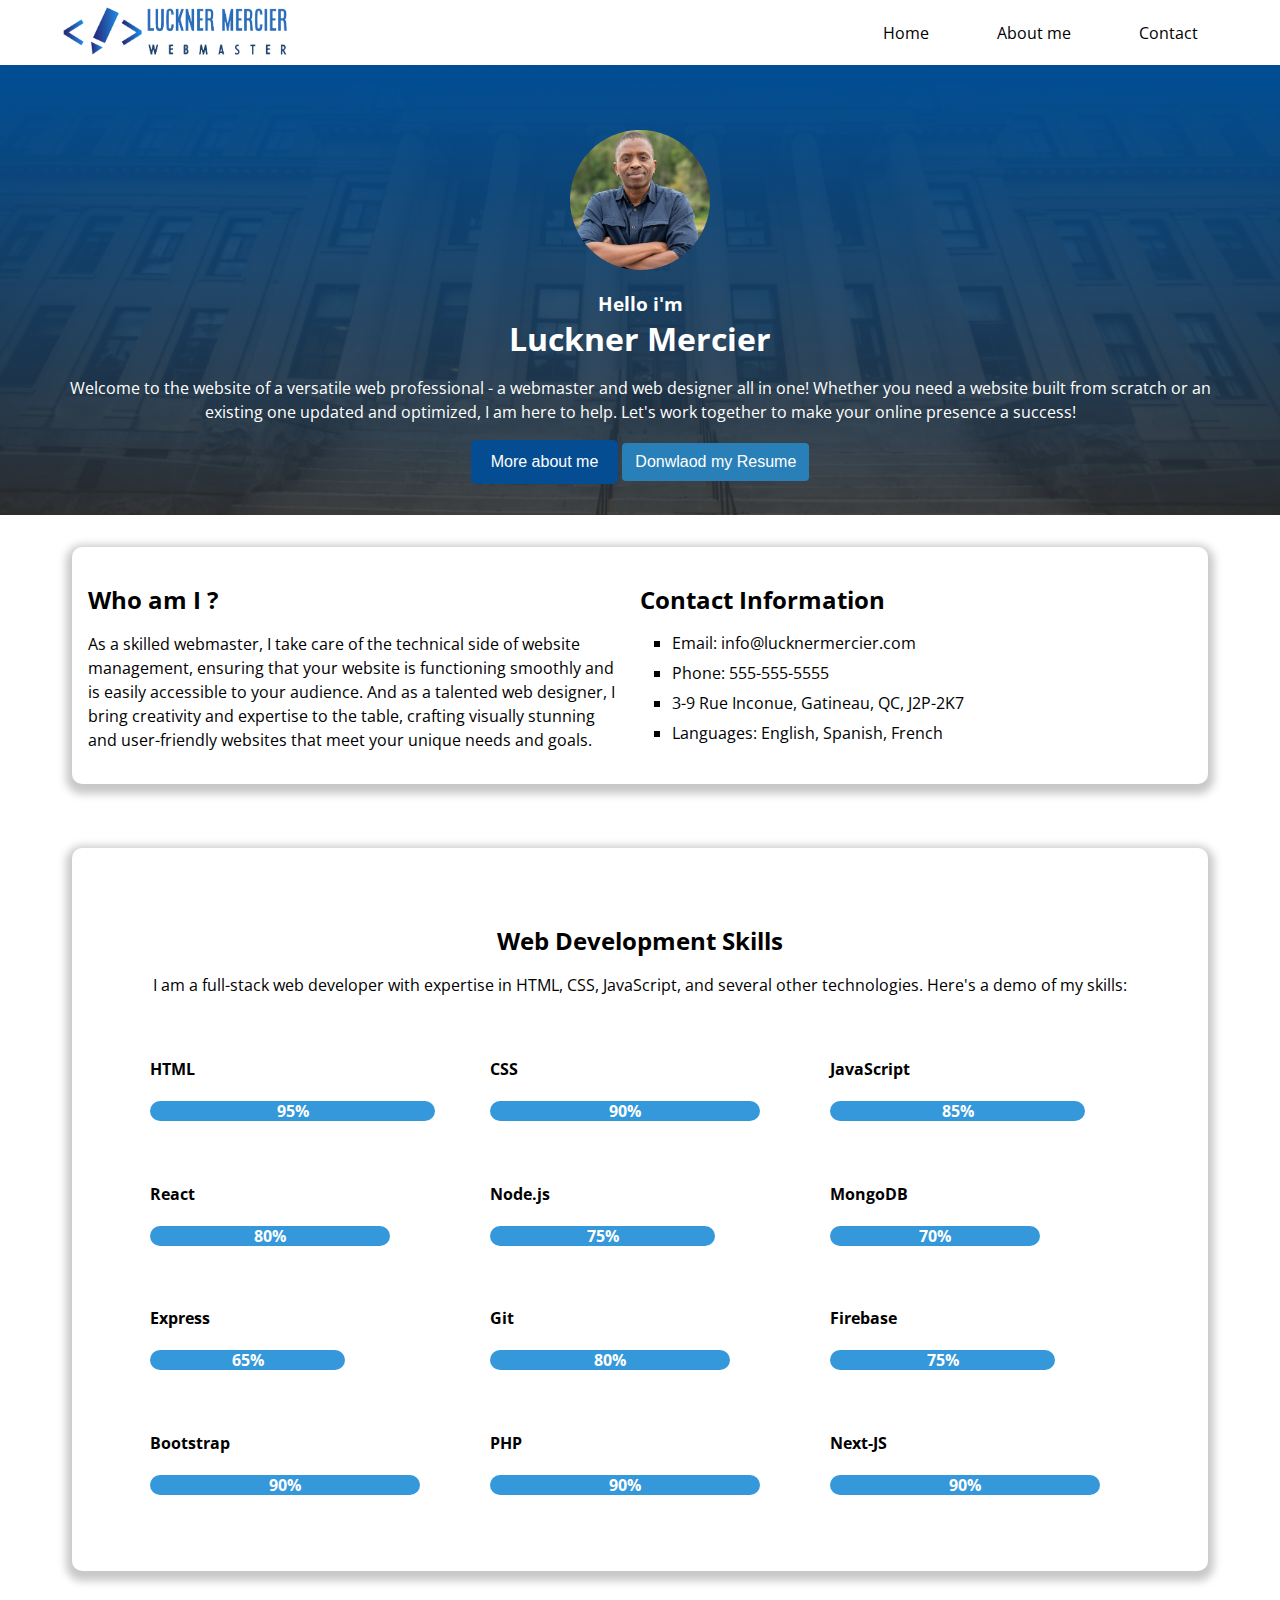
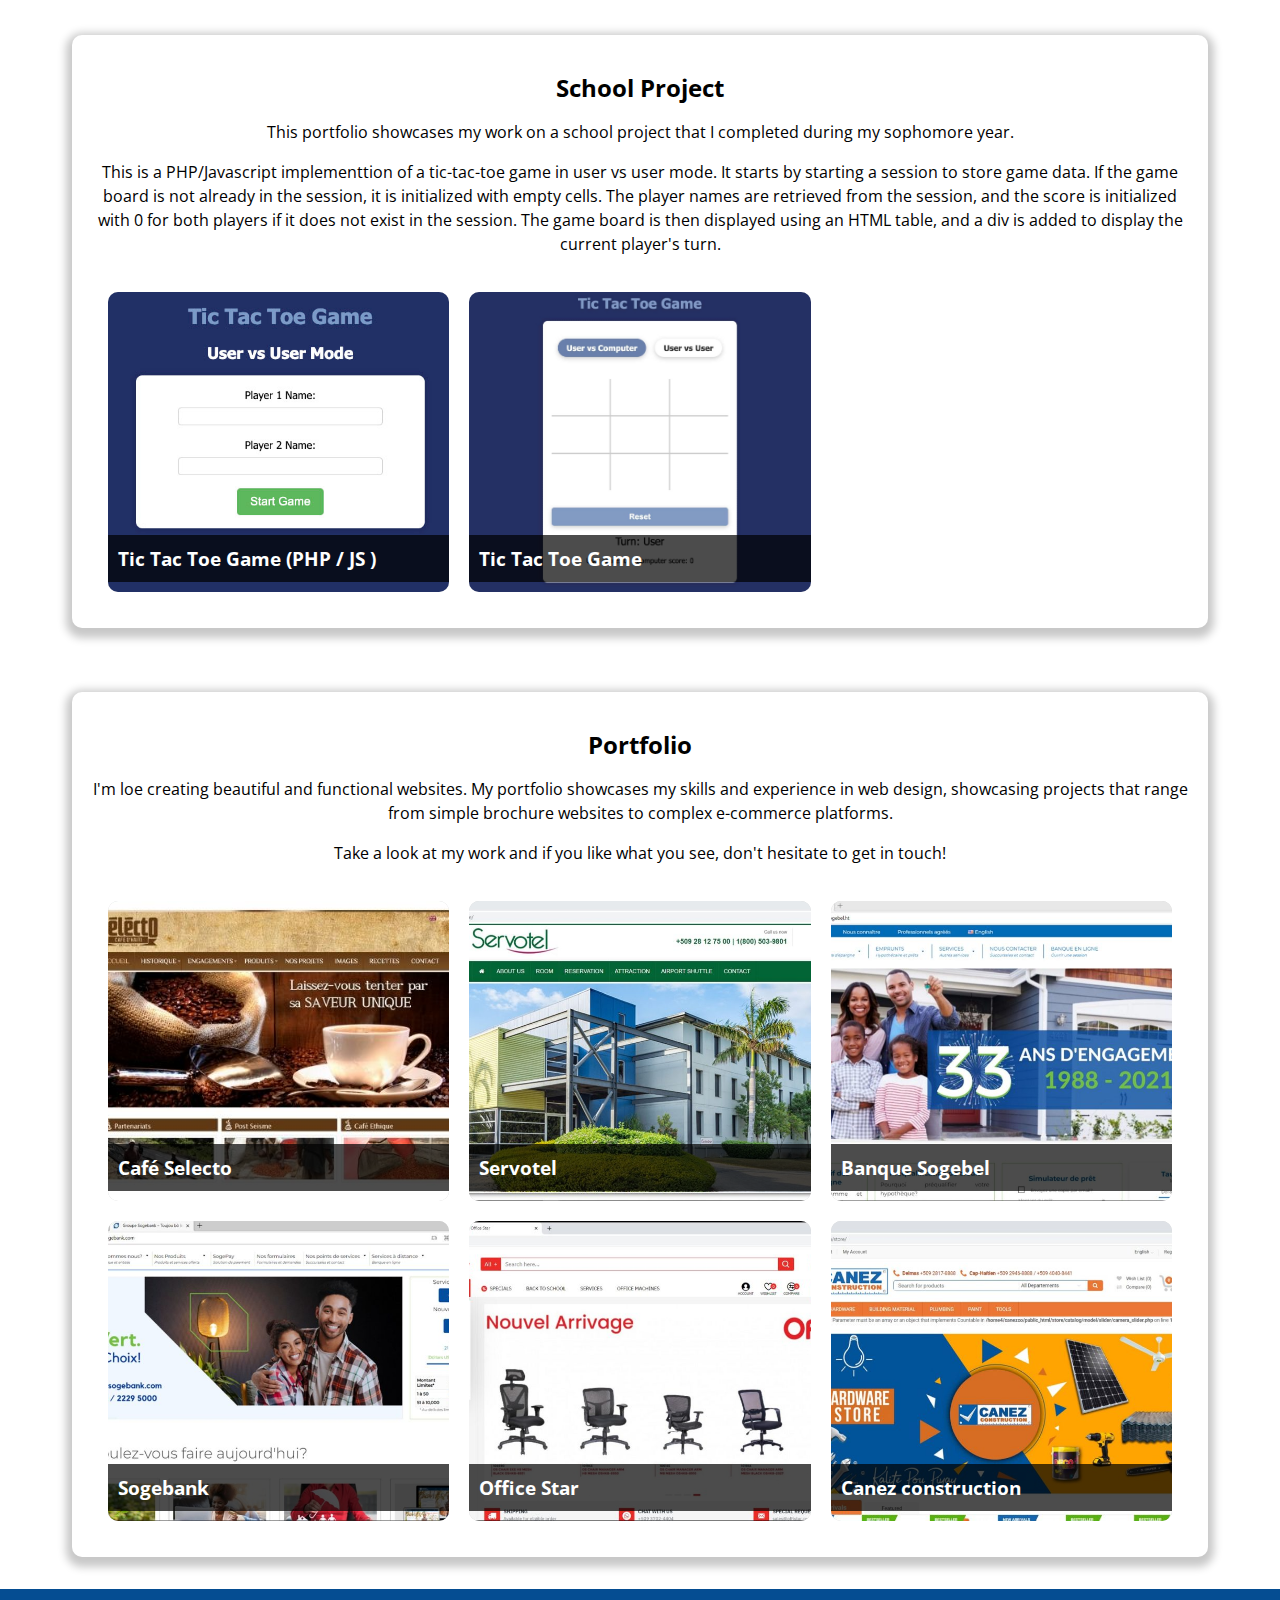
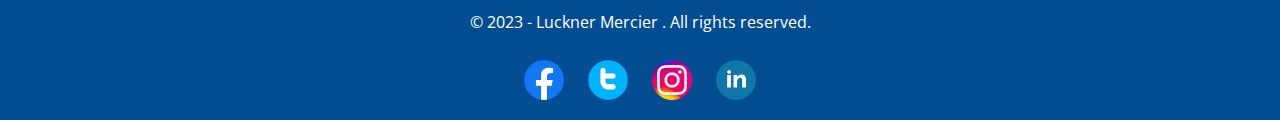
<file: index.html>
<!DOCTYPE html>
<html lang="fr">

<head>
  <meta charset="UTF-8">
  <title>Portfolio de Luckner Mercier</title>
  <link rel="stylesheet" href="style.css">

</head>

<body>

  <body>
    <div class="navbar">
      <a href="index.html"> <img src="img/logo.png" class="logo" alt="Logo"> </a>
      <nav>
        <ul>
          <li><a href="index.html">Home</a></li>
          <li><a href="about.html">About me</a></li>
          <li><a href="contact.html">Contact</a></li>
        </ul>
      </nav>
    </div>


    <header>
      <div class="banner">
        <div class="intro">
          <img class="profil" src="img/profil.png" alt="" width="72" height="57">
          <h3>Hello i'm</h3>
          <h1 class="title">Luckner Mercier</h1>
          <div class="desc">
            <p class="lead">Welcome to the website of a versatile web professional - a webmaster and web designer all in
              one! Whether you need a website built from scratch or an existing one updated
              and optimized, I am here to help. Let's work together to make your online presence a success!</p>
            <div class="button">
              <a href="about.html"><button type="button" class="btn btn-primary">More about me</button></a>
              <a href="resume.pdf"><button type="button" class="btn btn-secondary" target="_blank">Donwlaod my
                  Resume</button></a>
            </div>
          </div>
        </div>
      </div>

    </header>

    <div class="main-content">

      <div class="card">
        <div class="card-content">
          <div class="about-section">
            <h2>Who am I ?</h2>
            <p>As a skilled webmaster, I take care of the technical side of website management, ensuring that your
              website is functioning smoothly and is easily accessible to your audience. And as a talented web designer,
              I bring creativity and expertise to the table, crafting visually stunning and user-friendly websites that
              meet your unique needs and goals. </p>
          </div>
          <div class="info-section">
            <h2>Contact Information</h2>
            <ul>
              <li>Email: info@lucknermercier.com</li>
              <li>Phone: 555-555-5555</li>
              <li>3-9 Rue Inconue, Gatineau, QC, J2P-2K7</li>
              <li>Languages: English, Spanish, French</li>
            </ul>
          </div>
        </div>
      </div>


      <div class="card">
        <div class="card-content">


          <div class="skill-section">
            <h2>Web Development Skills</h2>
            <p>I am a full-stack web developer with expertise in HTML, CSS, JavaScript, and several other technologies.
              Here's a demo of my skills:</p>
            <div class="skill-demo">
              <div class="skill-item">
                <h4>HTML</h4>
                <div class="skill-level" style="width: 95%">
                  <span>95%</span>
                </div>
              </div>
              <div class="skill-item">
                <h4>CSS</h4>
                <div class="skill-level" style="width: 90%">
                  <span>90%</span>
                </div>
              </div>
              <div class="skill-item">
                <h4>JavaScript</h4>
                <div class="skill-level" style="width: 85%">
                  <span>85%</span>
                </div>
              </div>
              <div class="skill-item">
                <h4>React</h4>
                <div class="skill-level" style="width: 80%">
                  <span>80%</span>
                </div>
              </div>
              <div class="skill-item">
                <h4>Node.js</h4>
                <div class="skill-level" style="width: 75%">
                  <span>75%</span>
                </div>
              </div>
              <div class="skill-item">
                <h4>MongoDB</h4>
                <div class="skill-level" style="width: 70%">
                  <span>70%</span>
                </div>
              </div>
              <div class="skill-item">
                <h4>Express</h4>
                <div class="skill-level" style="width: 65%">
                  <span>65%</span>
                </div>
              </div>
              <div class="skill-item">
                <h4>Git</h4>
                <div class="skill-level" style="width: 80%">
                  <span>80%</span>
                </div>
              </div>
              <div class="skill-item">
                <h4>Firebase</h4>
                <div class="skill-level" style="width: 75%">
                  <span>75%</span>
                </div>
              </div>
              <div class="skill-item">
                <h4>Bootstrap</h4>
                <div class="skill-level" style="width: 90%">
                  <span>90%</span>
                </div>
              </div>
              <div class="skill-item">
                <h4>PHP</h4>
                <div class="skill-level" style="width: 90%">
                  <span>90%</span>
                </div>
              </div>
              <div class="skill-item">
                <h4>Next-JS</h4>
                <div class="skill-level" style="width: 90%">
                  <span>90%</span>
                </div>
              </div>
            </div>
          </div>
        </div>
      </div>


      <div class="card ">
        <div class="card-content project">

          <div class="projecttitle">
            <h2> School Project</h2>
            <p>This portfolio showcases my work on a school project that I completed during my sophomore year. </p>
            <p> This is a PHP/Javascript implementtion of a tic-tac-toe game in user vs user mode. It starts by starting
              a session to store game data. If the game board is not already in the session, it is initialized with
              empty cells. The player names are retrieved from the session, and the score is initialized with 0 for both
              players if it does not exist in the session. The game board is then displayed using an HTML table, and a
              div is added to display the current player's turn.</p>

          </div>
          <div class="grid-container">

            <div class="grid-item">
              <img src="img/tictactoe3.jpeg" alt="Tic Tac Toe Game version PHP">
              <a href="https://lucknermercier.com/tictactoe/" target="_blank">Play online</a>
              <h3>Tic Tac Toe Game (PHP / JS )</h3>
            </div>

            <div class="grid-item">
              <img src="img/tictactoe.jpeg" alt="Tic Tac Toe Game">
              <a href="https://htmlpreview.github.io/?https://github.com/lmerc037/TicTacToe/blob/main/index.html"
                target="_blank">Play online</a>
              <h3>Tic Tac Toe Game</h3>
            </div>





          </div>


        </div>
      </div>


      <div class="card ">
        <div class="card-content project">

          <div class="projecttitle">
            <h2> Portfolio</h2>
            <p>I'm loe creating beautiful and functional websites. My portfolio showcases my
              skills and experience in web design, showcasing projects that range from simple brochure websites to
              complex
              e-commerce platforms.</p>
            <p>Take a look at my work and if you like what you see, don't hesitate to get in touch!</p>

          </div>
          <div class="grid-container">
            <div class="grid-item">
              <img src="img/Selecto.jpeg" alt="Selecto Haiti">
              <a href="http://selectohaiti.com/home/" target="_blank">View website</a>
              <h3>Café Selecto</h3>
            </div>
            <div class="grid-item">
              <img src="img/servotelhaiti.jpeg" alt="Servotel Haiti">
              <a href="https://www.servotelhaiti.com/home/" target="_blank">View website</a>
              <h3>Servotel </h3>
            </div>
            <div class="grid-item">
              <img src="img/sogebelht.jpeg" alt="Sogebel">
              <a href="https://www.sogebel.ht/" target="_blank">View website</a>
              <h3>Banque Sogebel</h3>
            </div>
            <div class="grid-item">
              <img src="img/sogebankcom.jpeg" alt="Sogebank">
              <a href="https://www.sogebank.com/" target="_blank">View website</a>
              <h3>Sogebank</h3>
            </div>
            <div class="grid-item">
              <img src="img/offistarnet.jpeg" alt="Offistar">
              <a href="https://offistar.net/" target="_blank">View website</a>
              <h3>Office Star</h3>
            </div>

            <div class="grid-item">
              <img src="img/canezconstruction.jpeg" alt="Canez Construction">
              <a href="https://canezconstruction.com/" target="_blank">View website</a>
              <h3>Canez construction</h3>
            </div>


          </div>


        </div>
      </div>



    </div>

    <footer>
      <div class="container">
        <p>&copy; 2023 - Luckner Mercier . All rights reserved.</p>
        <div class="social-media">
          <a href="https://www.facebook.com/lucknermercier" target="_blank">
            <img src="img/facebook.png" alt="Facebook">
          </a>
          <a href="https://twitter.com/lucko_" target="_blank">
            <img src="img/twitter.png" alt="Twitter">
          </a>
          <a href="https://www.instagram.com/lucknermercier/" target="_blank">
            <img src="img/instagram.png" alt="Instagram">
          </a>
          <a href="https://www.linkedin.com/in/luckner-mercier-95314342/" target="_blank">
            <img src="img/linkedin.png" alt="LinkedIn">
          </a>
        </div>
      </div>
    </footer>

  </body>

</body>

</html>
</file>
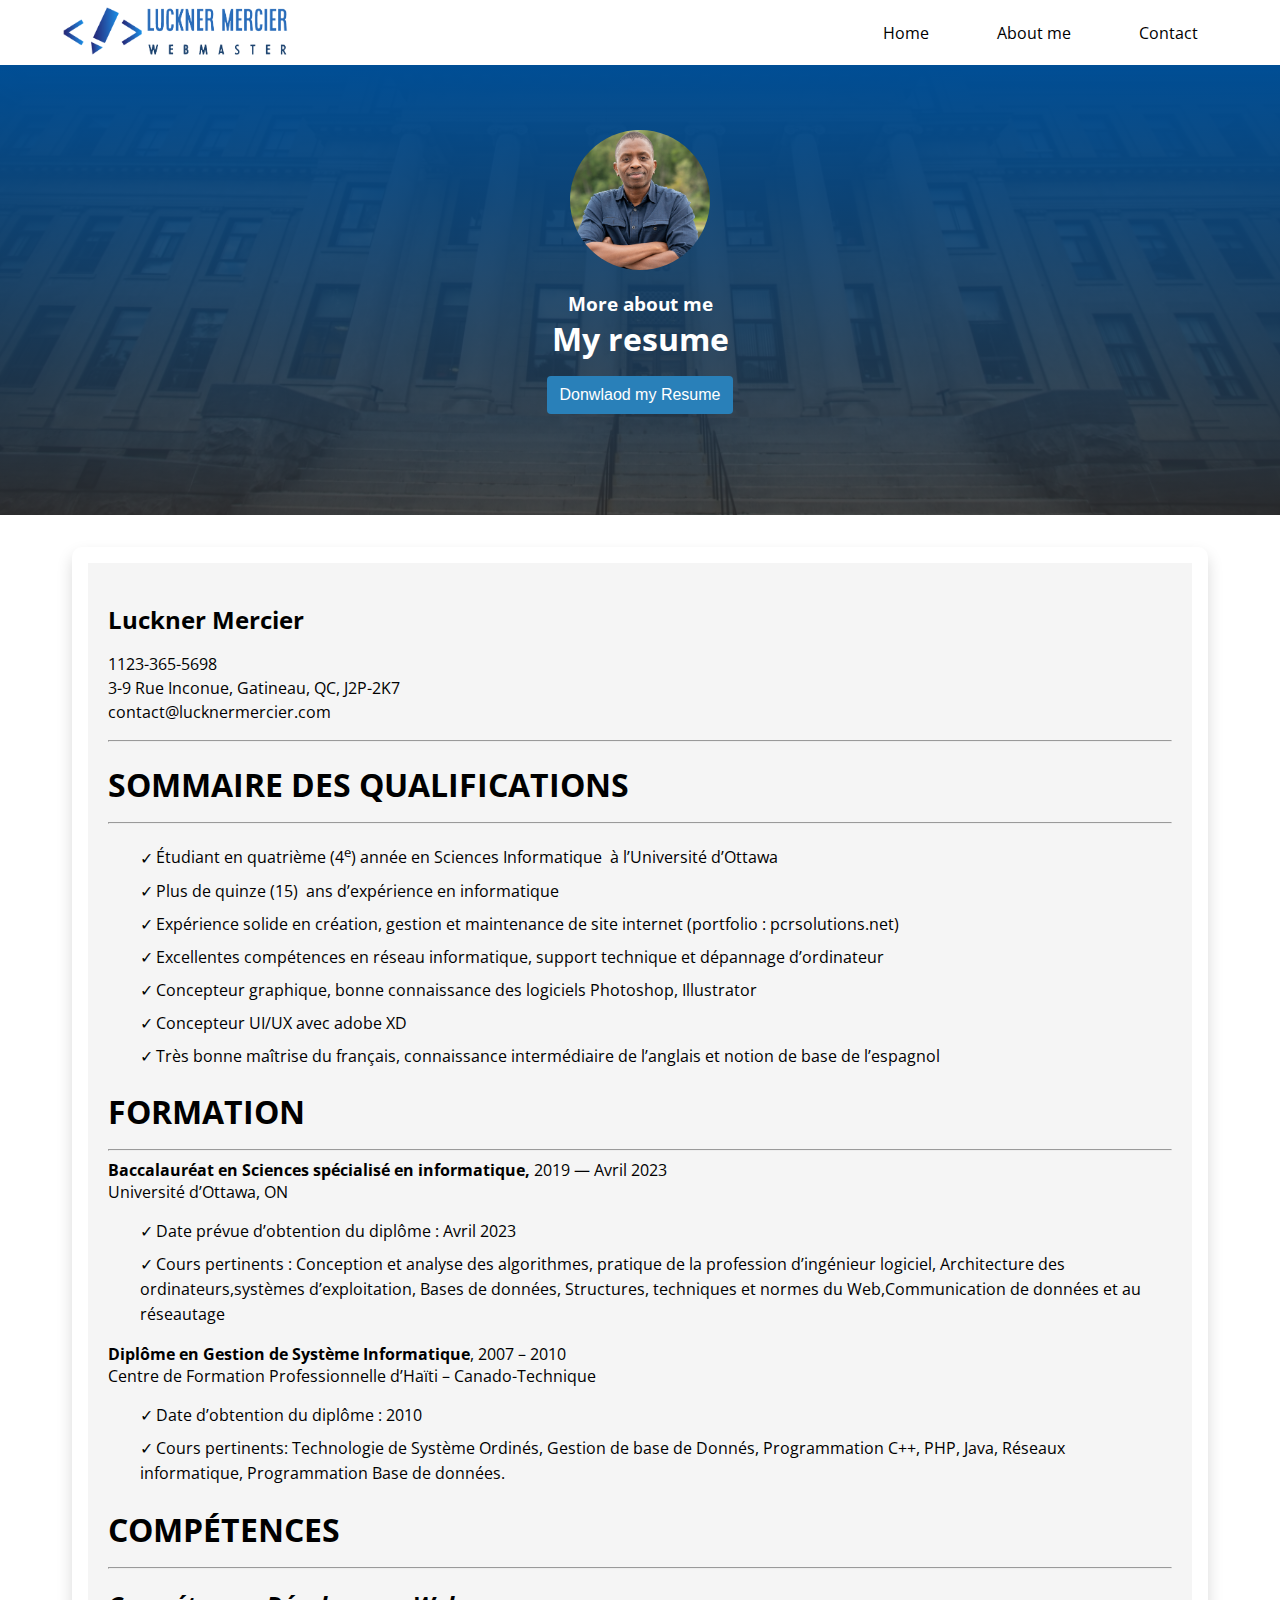
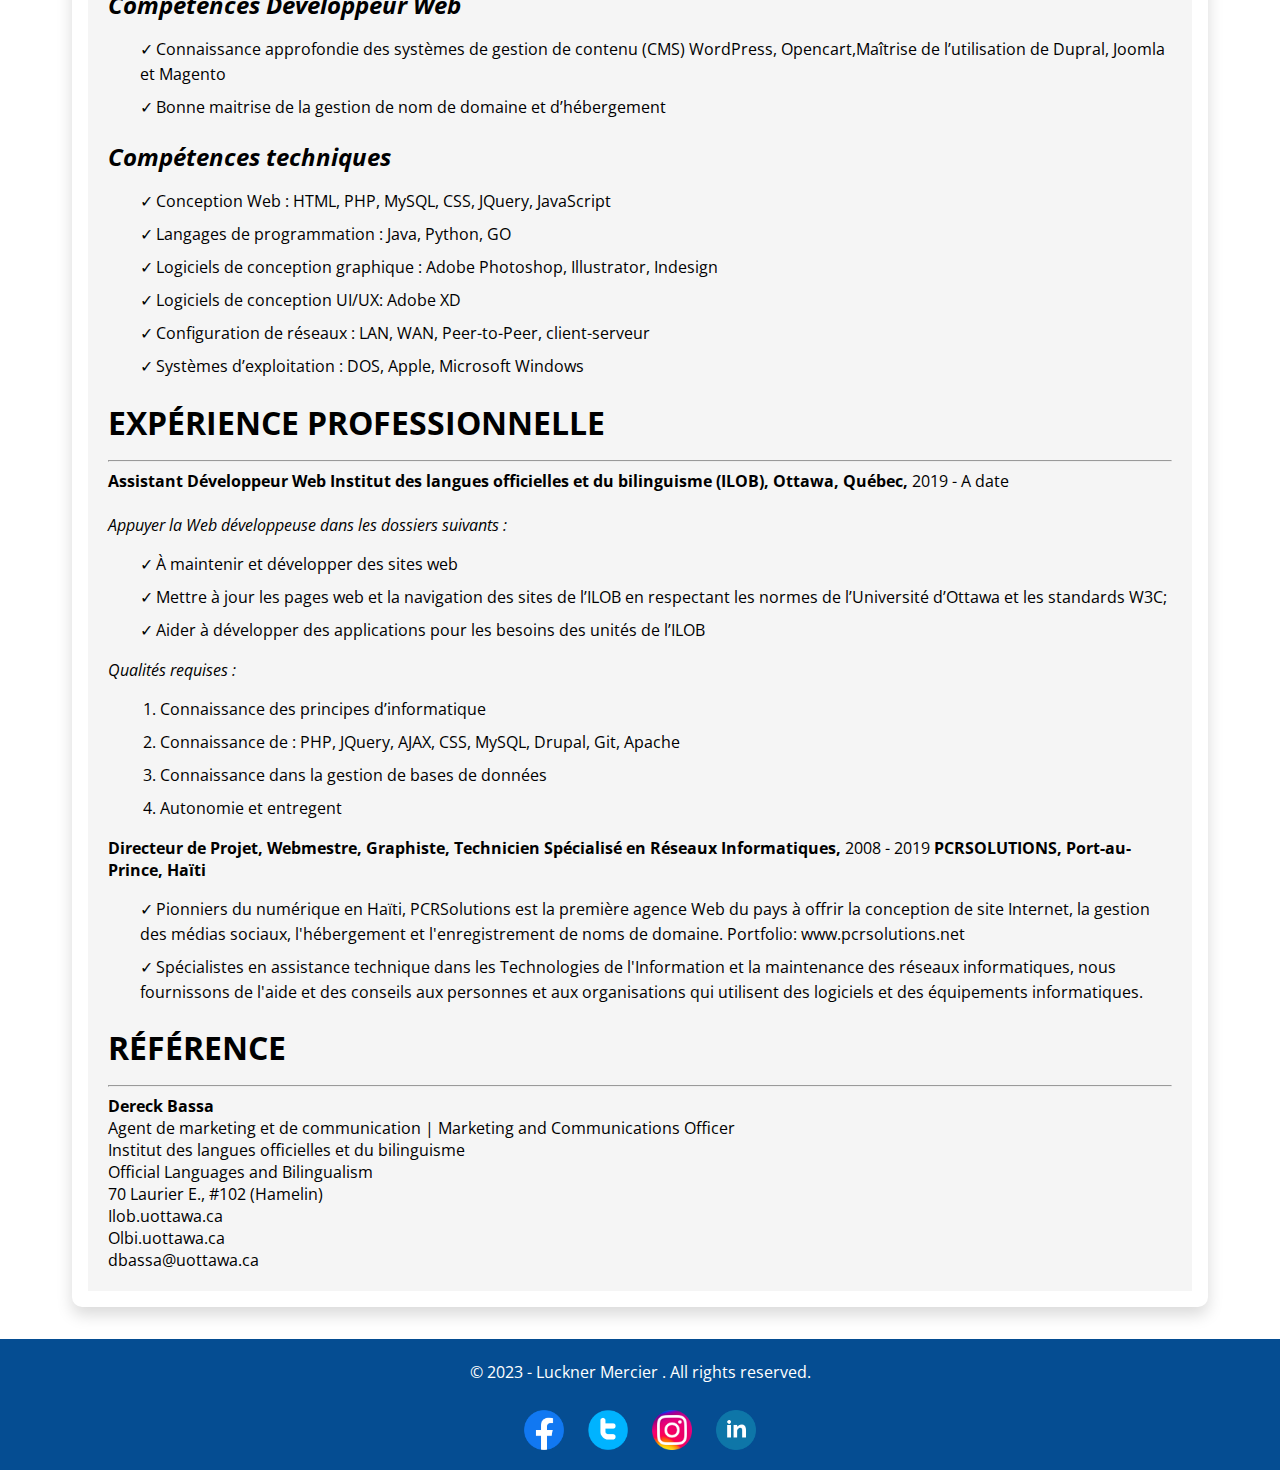
<file: about.html>
<!DOCTYPE html>
<html lang="fr">

<head>
  <meta charset="UTF-8">
  <title>Portfolio de Luckner Mercier</title>
  <link rel="stylesheet" href="style.css">

</head>

<body>

  <body>
    <div class="navbar">
      <a href="index.html"> <img src="img/logo.png" class="logo" alt="Logo"> </a>
      <nav>
        <ul>
          <li><a href="index.html">Home</a></li>
          <li><a href="about.html">About me</a></li>
          <li><a href="contact.html">Contact</a></li>
        </ul>
      </nav>
    </div>


    <header>
      <div class="banner">
        <div class="intro">
          <img class="profil" src="img/profil.png" alt="" width="72" height="57">
          <h3>More about me</h3>
          <h1 class="title">My resume</h1>
          <div class="button">

            <a href="resume.pdf"><button type="button" class="btn btn-secondary" target="_blank">Donwlaod my
                Resume</button></a>
          </div>

        </div>
      </div>

    </header>

    <div class="main-content">



      <div class="card shadow">
        <div class="card-body">

          <div class="title">
            <div>
              <h2 style="color:#000;">Luckner Mercier </h2>
              <p style="color:#000;"> 1123-365-5698<br />
                3-9 Rue Inconue, Gatineau, QC, J2P-2K7 <br />
                <a href="mailto:contact@lucknermercier.com">contact@lucknermercier.com</a>
              <p>
            </div>


          </div>

          <hr />

          <h1>SOMMAIRE DES QUALIFICATIONS</h1>

          <hr />

          <ul>
            <li>Étudiant en quatrième (4<sup>e</sup>) année en Sciences Informatique  à l’Université d’Ottawa
            </li>
            <li>Plus de quinze (15)  ans d’expérience en informatique</li>
            <li>Expérience solide en création, gestion et maintenance de site internet (portfolio : <a
                href="http://www.pcrsolutions.net">pcrsolutions.net</a>)</li>
            <li>Excellentes compétences en réseau informatique, support technique et dépannage d’ordinateur</li>
            <li>Concepteur graphique, bonne connaissance des logiciels Photoshop, Illustrator</li>
            <li>Concepteur UI/UX avec adobe XD</li>
            <li>Très bonne maîtrise du français, connaissance intermédiaire de l’anglais et notion de base de
              l’espagnol</li>
          </ul>
          <h1>FORMATION</h1>

          <hr />

          <strong>Baccalauréat en Sciences spécialisé en informatique,</strong> 2019 — Avril 2023 <br>
          Université d’Ottawa, ON
          <ul>
            <li>Date prévue d’obtention du diplôme : Avril 2023</li>
            <li>Cours pertinents : Conception et analyse des algorithmes, pratique de la profession d’ingénieur
              logiciel, Architecture des ordinateurs,systèmes d’exploitation, Bases de données, Structures,
              techniques et normes du Web,Communication de données et au réseautage</li>
          </ul>
          <strong>Diplôme en Gestion de Système Informatique</strong>, 2007 – 2010 <br>
          Centre de Formation Professionnelle d’Haïti – Canado-Technique <br />
          <ul>
            <li>Date d’obtention du diplôme : 2010</li>
            <li>Cours pertinents: Technologie de Système Ordinés, Gestion de base de Donnés, Programmation C++,
              PHP, Java, Réseaux informatique, Programmation Base de données.</li>
          </ul>
          <h1>COMPÉTENCES</h1>

          <hr />

          <h2><em>Compétences Développeur Web</em></h2>
          <ul>
            <li>Connaissance approfondie des systèmes de gestion de contenu (CMS) WordPress, Opencart,Maîtrise
              de l’utilisation de Dupral, Joomla et Magento</li>
            <li>Bonne maitrise de la gestion de nom de domaine et d’hébergement</li>
          </ul>
          <h2><em>Compétences techniques</em></h2>
          <ul>
            <li>Conception Web : HTML, PHP, MySQL, CSS, JQuery, JavaScript</li>
            <li>Langages de programmation : Java, Python, GO</li>
            <li>Logiciels de conception graphique : Adobe Photoshop, Illustrator, Indesign</li>
            <li>Logiciels de conception UI/UX: Adobe XD</li>
            <li>Configuration de réseaux : LAN, WAN, Peer-to-Peer, client-serveur</li>
            <li>Systèmes d’exploitation : DOS, Apple, Microsoft Windows</li>
          </ul>
          <h1>EXPÉRIENCE PROFESSIONNELLE</h1>

          <hr />

          <strong>Assistant Développeur Web</strong>
          <strong>Institut des langues officielles et du bilinguisme (ILOB), Ottawa, Québec, </strong> 2019 - A
          date<br> <br>

          <em>Appuyer la Web développeuse dans les dossiers suivants :</em>
          <ul>
            <li>À maintenir et développer des sites web</li>
            <li>Mettre à jour les pages web et la navigation des sites de l’ILOB en respectant les normes de
              l’Université d’Ottawa et les standards W3C;</li>
            <li>Aider à développer des applications pour les besoins des unités de l’ILOB</li>
          </ul>
          <em>Qualités requises :</em>
          <ol>
            <li>Connaissance des principes d’informatique</li>
            <li>Connaissance de : PHP, JQuery, AJAX, CSS, MySQL, Drupal, Git, Apache</li>
            <li>Connaissance dans la gestion de bases de données</li>
            <li>Autonomie et entregent</li>
          </ol>
          <strong>Directeur de Projet, Webmestre, </strong>
          <strong>Graphiste, Technicien Spécialisé en Réseaux Informatiques, </strong>2008 - 2019<strong>
            PCRSOLUTIONS, Port-au-Prince, Haïti</strong>
          <ul>
            <li>Pionniers du numérique en Haïti, PCRSolutions est la première agence Web du pays à offrir la
              conception de site Internet, la gestion des médias sociaux, l'hébergement et l'enregistrement
              de noms de domaine. Portfolio: www.pcrsolutions.net</li>
            <li>Spécialistes en assistance technique dans les Technologies de l'Information et la maintenance
              des réseaux informatiques, nous fournissons de l'aide et des conseils aux personnes et aux
              organisations qui utilisent des logiciels et des équipements informatiques.</li>
          </ul>
          <h1>RÉFÉRENCE</h1>

          <hr />

          <strong>Dereck Bassa</strong><br />
          Agent de marketing et de communication | Marketing and Communications Officer<br />
          Institut des langues officielles et du bilinguisme<br />
          Official Languages and Bilingualism<br />
          70 Laurier E., #102 (Hamelin)<br />
          <a href="mailto:Ilob.uottawa.ca"> Ilob.uottawa.ca</a><br />
          <a href="mailto:Olbi.uottawa.ca"> Olbi.uottawa.ca</a><br />
          <a href="mailto:dbassa@uottawa.ca"> dbassa@uottawa.ca</a><br />
        </div>
      </div>






    </div>

    <footer>
      <div class="container">
        <p>&copy; 2023 - Luckner Mercier . All rights reserved.</p>
        <div class="social-media">
          <a href="https://www.facebook.com/lucknermercier" target="_blank">
            <img src="img/facebook.png" alt="Facebook">
          </a>
          <a href="https://twitter.com/lucko_" target="_blank">
            <img src="img/twitter.png" alt="Twitter">
          </a>
          <a href="https://www.instagram.com/lucknermercier/" target="_blank">
            <img src="img/instagram.png" alt="Instagram">
          </a>
          <a href="https://www.linkedin.com/in/luckner-mercier-95314342/" target="_blank">
            <img src="img/linkedin.png" alt="LinkedIn">
          </a>
        </div>
      </div>
    </footer>

  </body>

</body>

</html>
</file>
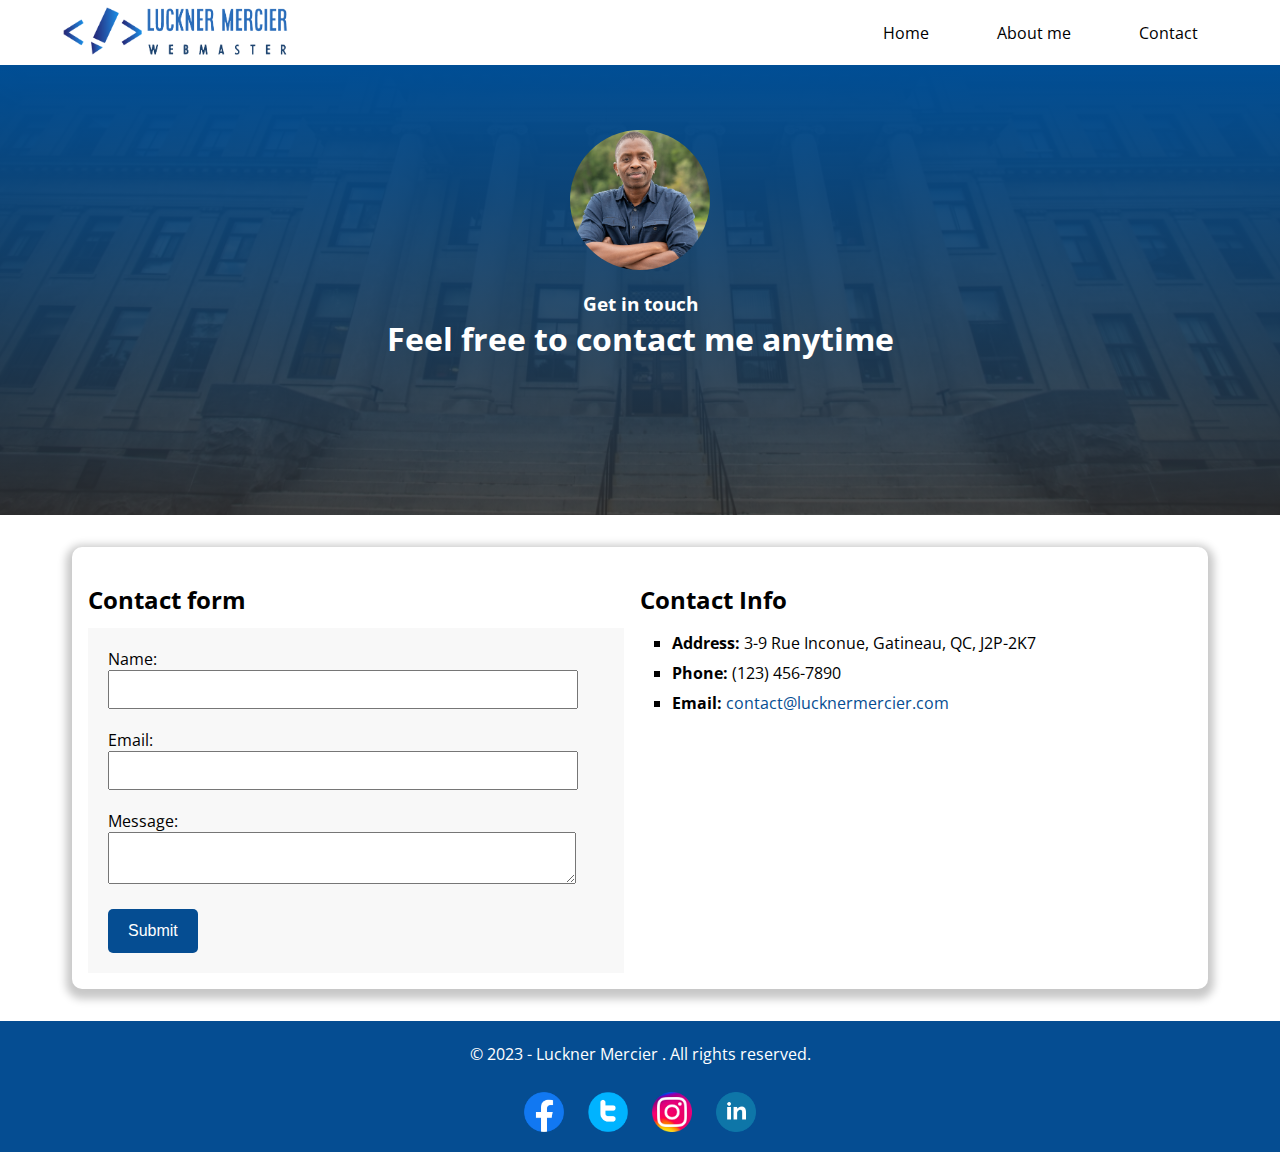
<file: contact.html>
<!DOCTYPE html>
<html lang="fr">

<head>
  <meta charset="UTF-8">
  <title>Portfolio de Luckner Mercier</title>
  <link rel="stylesheet" href="style.css">

</head>

<body>

  <body>
    <div class="navbar">
      <a href="index.html"> <img src="img/logo.png" class="logo" alt="Logo"> </a>
      <nav>
        <ul>
          <li><a href="index.html">Home</a></li>
          <li><a href="about.html">About me</a></li>
          <li><a href="contact.html">Contact</a></li>
        </ul>
      </nav>
    </div>


    <header>
      <div class="banner">
        <div class="intro">
          <img class="profil" src="img/profil.png" alt="" width="72" height="57">
          <h3>Get in touch</h3>
          <h1 class="title">Feel free to contact me anytime</h1>

        </div>
      </div>

    </header>

    <div class="main-content">

      <div class="card">

        <div class="about-section">
          <h2>Contact form</h2>
          <form action="#">
            <div class="form-group">
              <label for="name">Name:</label>
              <input type="text" id="name" class="form-control">
            </div>
            <div class="form-group">
              <label for="email">Email:</label>
              <input type="email" id="email" class="form-control">
            </div>
            <div class="form-group">
              <label for="message">Message:</label>
              <textarea id="message" class="form-control"></textarea>
            </div>
            <button type="submit" class="btn btn-primary">Submit</button>
          </form>
        </div>
        <div class="info-section">
          <h2>Contact Info</h2>
          <ul>
            <li>
              <strong>Address:</strong> 3-9 Rue Inconue, Gatineau, QC, J2P-2K7
            </li>
            <li>
              <strong>Phone:</strong> (123) 456-7890
            </li>
            <li>
              <strong>Email:</strong> <a href="mailto:contact@lucknermercier.com">contact@lucknermercier.com</a>
            </li>
          </ul>

        </div>
      </div>





    </div>

    <footer>
      <div class="container">
        <p>&copy; 2023 - Luckner Mercier . All rights reserved.</p>
        <div class="social-media">
          <a href="https://www.facebook.com/lucknermercier" target="_blank">
            <img src="img/facebook.png" alt="Facebook">
          </a>
          <a href="https://twitter.com/lucko_" target="_blank">
            <img src="img/twitter.png" alt="Twitter">
          </a>
          <a href="https://www.instagram.com/lucknermercier/" target="_blank">
            <img src="img/instagram.png" alt="Instagram">
          </a>
          <a href="https://www.linkedin.com/in/luckner-mercier-95314342/" target="_blank">
            <img src="img/linkedin.png" alt="LinkedIn">
          </a>
        </div>
      </div>
    </footer>

  </body>

</body>

</html>
</file>
<file: style.css>
@import url(https://fonts.googleapis.com/css?family=Open+Sans);

body {
  font-family: 'Open Sans',serif;
  padding: 0;
  margin:0;
}


h1 {
  font-size: 2em;
  margin-bottom: 0.5em;
}

h2 {
  font-size: 1.5em;
  margin-bottom: 0.5em;
}

h3 {
  font-size: 1.2em;
  font-weight: bold;
  margin-bottom: 0.5em;
}


.intro h3 {
 color:#fff;
 padding:0;
 margin:0

}

.intro h1 {
  margin-top:0;
}

p {
  font-size: 1em;
  line-height: 1.5;
  margin-bottom: 1em;
}

a {
  color: #054d92;
  text-decoration: none;
}

a:hover {
  color: #ff0000;
  text-decoration: underline;
}

ul {
  list-style-type: square;
  margin-bottom: 1em;
  padding-left: 2em;
}

ol {
  list-style-type: decimal;
  margin-bottom: 1em;
  padding-left: 2em;
}

li {
  margin-bottom: 0.5em;
}

img {
  max-width: 100%;
  height: auto;
}

.btn {
  display: inline-block;
  font-weight: 400;
  line-height: 1.5;
  color: #212529;
  text-align: center;
  text-decoration: none;
  vertical-align: middle;
  cursor: pointer;
  -webkit-user-select: none;
  -moz-user-select: none;
  user-select: none;
  background-color: transparent;
  border: 1px solid transparent;
  padding: 0.375rem 0.75rem;
  font-size: 1rem;
  border-radius: 0.25rem;
  transition: color .15s ease-in-out,background-color .15s ease-in-out,border-color .15s ease-in-out,box-shadow .15s ease-in-out;
}

.btn-primary {
  background-color: #004474;
  color: white;
}

.btn-primary:hover {
  background-color: #0c2f47;
}

.btn-secondary {
  background-color: #2980b9;
  color: white;
}

.btn-secondary:hover {
  background-color: #000904;
}



header {
  background-color: transparent;
  background-image: url(img/banner.jpeg);
  background-size: cover;
  background-position: bottom center;
  height: 450px;
  position: relative;
}

.navbar {
  display: flex;
  align-items: center;
  justify-content: space-between;
  margin: 0 auto;
  max-width: 1200px;
}

nav a {
  color: #000;
  text-decoration: none;
  margin-right: 1em;
  padding: 0.5em 1em;
  border-radius: 50px;
  transition: all 0.2s ease-in-out;
}

nav a:hover {
  background-color: #054d92;
  color: #fff;
  text-decoration: none;
}

.logo {
  height: 60px;
  margin-left: 20px;
}

.intro {
  max-width: 1200px;
  margin: 0 auto;
  padding: 50px 5%;
}

.intro img{
  position: relative;
  border-radius: 50%;
  height: 140px;
  width: 140px;
  padding: 0;
  margin: 0;
  border: 15px solid transparent;
  z-index: 9999;
  transition: all .3s ease-out;

}

nav ul {
  display: flex;
  list-style: none;
  margin: 0;
  padding: 0;
}

nav li {
  margin: 0 10px;
}

.banner {
  text-align: center !important;
  position: absolute;
  top: 0;
  width: 100%;
  height: 100%;
  background: linear-gradient(0deg, rgb(44 44 44 / 82%), rgb(0 78 149));
}

.title, .lead {

  color: #fff!important;
}

.main-content {
  display: flex;
  flex-wrap: wrap;
  margin: 0 auto;
  max-width: 1200px;
}

.card {
  display: flex;
  flex-wrap: wrap;
  box-shadow: rgb(0 0 0 / 22%) 0px 4px 9px 6px;
  margin: 2em;
  padding: 1em;
  border-radius: 10px;
  width:100%;
}

.card-content {
  display: flex;
  flex-wrap: wrap;
}

.about-section, .info-section {
  flex: 1; 
  margin-right: 1em;
}


.skill-section {
  text-align: center;
  padding: 40px;
}

.skill-demo {
  display: flex;
  flex-wrap: wrap;
  justify-content: center;
  margin-top: 20px;
}

.skill-item {
  width: 300px;
  margin: 20px;
  text-align: left;
}

.skill-level {
  height: 20px;
  background-color: #3498db;
  border-radius: 10px;
  position: relative;
  overflow: hidden;
}

.skill-level span {
  position: absolute;
  top: 50%;
  left: 50%;
  transform: translate(-50%, -50%);
  color: white;
  font-weight: bold;
}





.grid-container {
  display: grid;
  grid-template-columns: repeat(3, 1fr);
  grid-gap: 20px;
  padding: 20px;
}

/* Style the grid items */
.grid-item {
  background-color: lightgray;
  border-radius: 10px;
  height: 300px;
  position: relative;
  overflow: hidden;
}

/* Style the images */
.grid-item img {
  width: 100%;
  height: 100%;
  object-fit: cover;
  transition: transform 0.5s;
}

/* Style the links */
.grid-item a {
  position: absolute;
  top: 0;
  bottom: 0;
  left: 0;
  right: 0;
  display: flex;
  align-items: center;
  justify-content: center;
  text-decoration: none;
  color: white;
  font-weight: bold;
  opacity: 0;
  transition: opacity 0.5s;
}

/* Show the links on hover */
.grid-item:hover a {
  opacity: 1;
}

/* Zoom the images on hover */
.grid-item:hover img {
  transform: scale(1.2);
}

/* Add a caption to the grid items */
.grid-item h3 {
  position: absolute;
  bottom: 0;
  background-color: rgba(0, 0, 0, 0.7);
  color: white;
  padding: 10px;
  width: 100%;
}

.projecttitle{
  text-align: center;}

  /* Style the footer */
  footer {
    background-color: #054d92;
    color: white;
    text-align: center;
    padding: 5px 0;
  }

  /* Style the container */
  .container {
    width: 100%;
    max-width: 1200px;
    margin: 0 auto;
  }

  /* Style the social media links */
  .social-media a {
    display: inline-block;
    padding: 10px;
  }

  /* Style the social media images */
  .social-media img {
    width: 40px;
    height: 40px;
  }



  /* Style CV/about page media images */


.shadow {
    box-shadow: 0 .5rem 1rem rgba(0, 0, 0, .15) !important;
}

.card-body {
    -ms-flex: 1 1 auto;
    flex: 1 1 auto;
    min-height: 1px;
    padding: 1.25rem;
    background-color: #f5f5f5;
}

.card-body h4 {
    font-size: 1.2rem;
}

.card-body p {
    font-size: 1rem;
}

.card-body ul {
    list-style: none;
}

.card-body li {
    margin-bottom: 0.5rem;
    line-height: 25px;
}

.card-body ul li::before {
    content: "✓";
    display: inline-block;
    margin-right: 0.2rem;
  }

  ol {

    margin-left: 20px;
  }


.card-body a {
    color: #000;
}

.shadow {
    box-shadow: 2px 2px 10px #999;
}

.text-white {
    color: #fff;
}

span .download-button {

    float: right;
}

.download-button {
    display: inline-block;
    padding: 10px 20px;
    background-color: #3498db;
    color: #fff;
    text-decoration: none;
    border-radius: 5px;
   float:right;
    margin-right: 40px;
    margin-top: 40px;
}
  
  .download-button:hover {
    background-color: #2980b9;
  }

  .download-button a{

    text-decoration: none;
  }
  
  .download-button a:hover{

color:white;  }


/* Add styles for social media links */
.social-link {
    color: #007bff;
    text-decoration: none;
    margin-right: 10px;
}

.social-link:hover {
    color: #fff;
    background-color: #007bff;
}

form {
  padding: 20px;
  background-color: rgb(248, 248, 248);
}

/* Style the form inputs */
.form-control {
  width: 90%;
  padding: 10px;
  margin-bottom: 20px;
}

/* Style the submit button */
.btn-primary {
  background-color: #054d92;
  color: white;
  padding: 10px 20px;
  border-radius: 5px;
  border: none;
  cursor: pointer;
}
</file>
